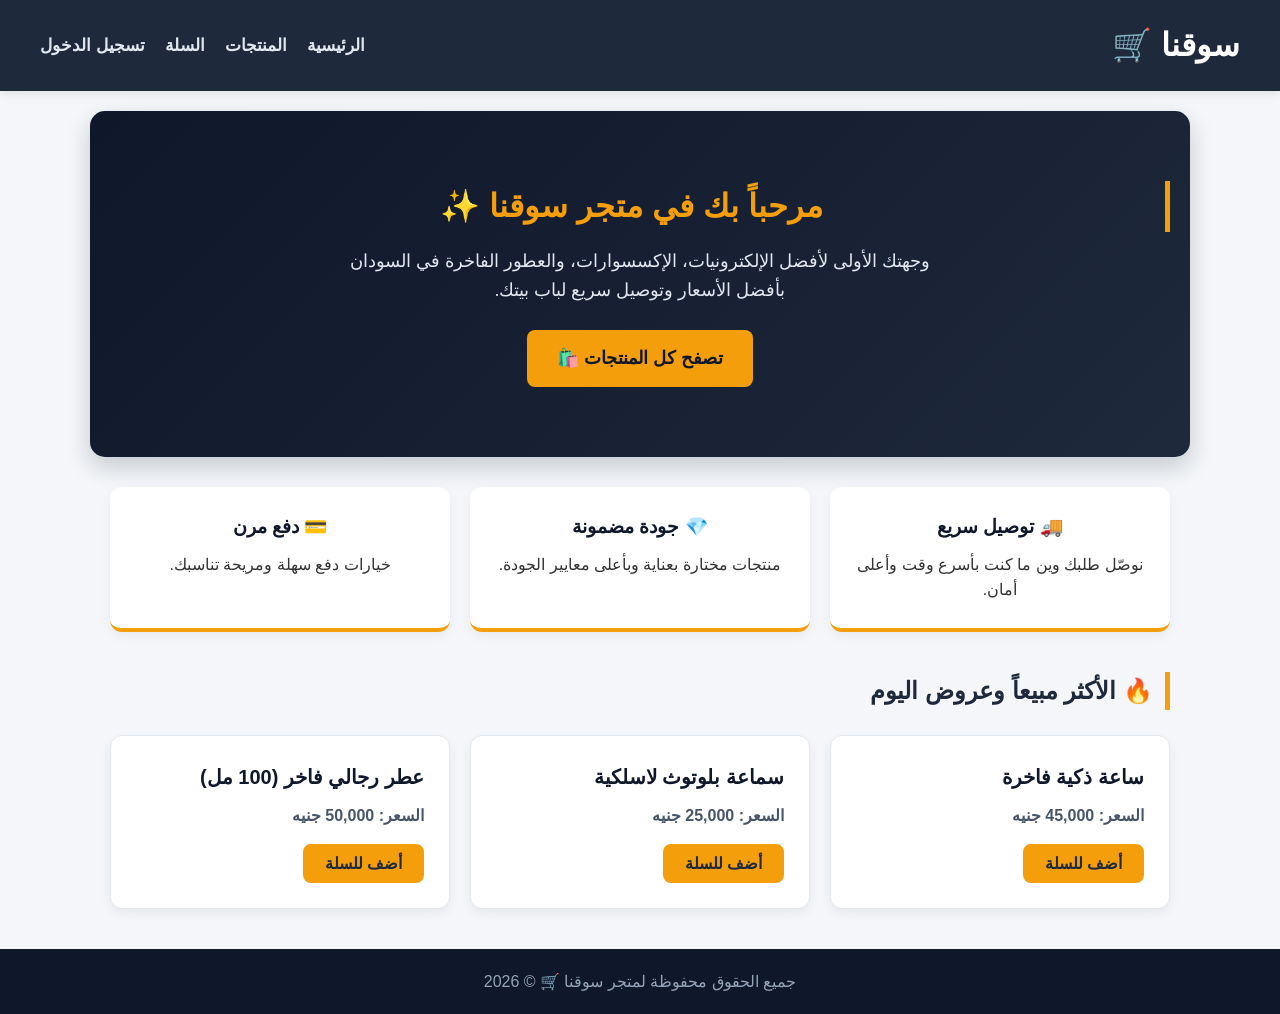
<file: index.html>
<!DOCTYPE html>
<html lang="ar" dir="rtl">
<head>
    <meta charset="UTF-8">
    <meta name="viewport" content="width=device-width, initial-scale=1.0">
    <title>سوقنا - الرئيسية</title>
    <link rel="stylesheet" href="style.css">
</head>
<body>
    <header>
        <h1>سوقنا 🛒</h1>
        <nav>
            <a href="index.html">الرئيسية</a>
            <a href="products.html">المنتجات</a>
            <a href="cart.html">السلة</a>
            <a href="login.html">تسجيل الدخول</a>
        </nav>
    </header>

    <!-- الواجهة الترحيبية (Hero Section) -->
    <section class="hero">
        <h2>مرحباً بك في متجر سوقنا ✨</h2>
        <p>وجهتك الأولى لأفضل الإلكترونيات، الإكسسوارات، والعطور الفاخرة في السودان بأفضل الأسعار وتوصيل سريع لباب بيتك.</p>
        <a href="products.html" class="hero-btn">تصفح كل المنتجات 🛍️</a>
    </section>

    <!-- مميزات المتجر -->
    <section class="features">
        <div class="feature-box">
            <h3>🚚 توصيل سريع</h3>
            <p>نوصّل طلبك وين ما كنت بأسرع وقت وأعلى أمان.</p>
        </div>
        <div class="feature-box">
            <h3>💎 جودة مضمونة</h3>
            <p>منتجات مختارة بعناية وبأعلى معايير الجودة.</p>
        </div>
        <div class="feature-box">
            <h3>💳 دفع مرن</h3>
            <p>خيارات دفع سهلة ومريحة تناسبك.</p>
        </div>
    </section>

    <!-- عروض اليوم / منتجات مميزة -->
    <section>
        <h2>🔥 الأكثر مبيعاً وعروض اليوم</h2>
        <div class="products-grid">
            <div class="product">
                <h3>ساعة ذكية فاخرة</h3>
                <p>السعر: 45,000 جنيه</p>
                <button onclick="addToCart('ساعة ذكية فاخرة', 45000)">أضف للسلة</button>
            </div>

            <div class="product">
                <h3>سماعة بلوتوث لاسلكية</h3>
                <p>السعر: 25,000 جنيه</p>
                <button onclick="addToCart('سماعة بلوتوث لاسلكية', 25000)">أضف للسلة</button>
            </div>

            <div class="product">
                <h3>عطر رجالي فاخر (100 مل)</h3>
                <p>السعر: 50,000 جنيه</p>
                <button onclick="addToCart('عطر رجالي فاخر (100 مل)', 50000)">أضف للسلة</button>
            </div>
        </div>
    </section>

    <footer style="background-color: #0f172a; color: #94a3b8; text-align: center; padding: 20px; margin-top: 40px;">
        <p>جميع الحقوق محفوظة لمتجر سوقنا 🛒 © 2026</p>
    </footer>

    <!-- ربط الجافاسكريبت عشان أزرار العروض تشتغل -->
    <script src="script.js"></script>
</body>
</html>
</file>
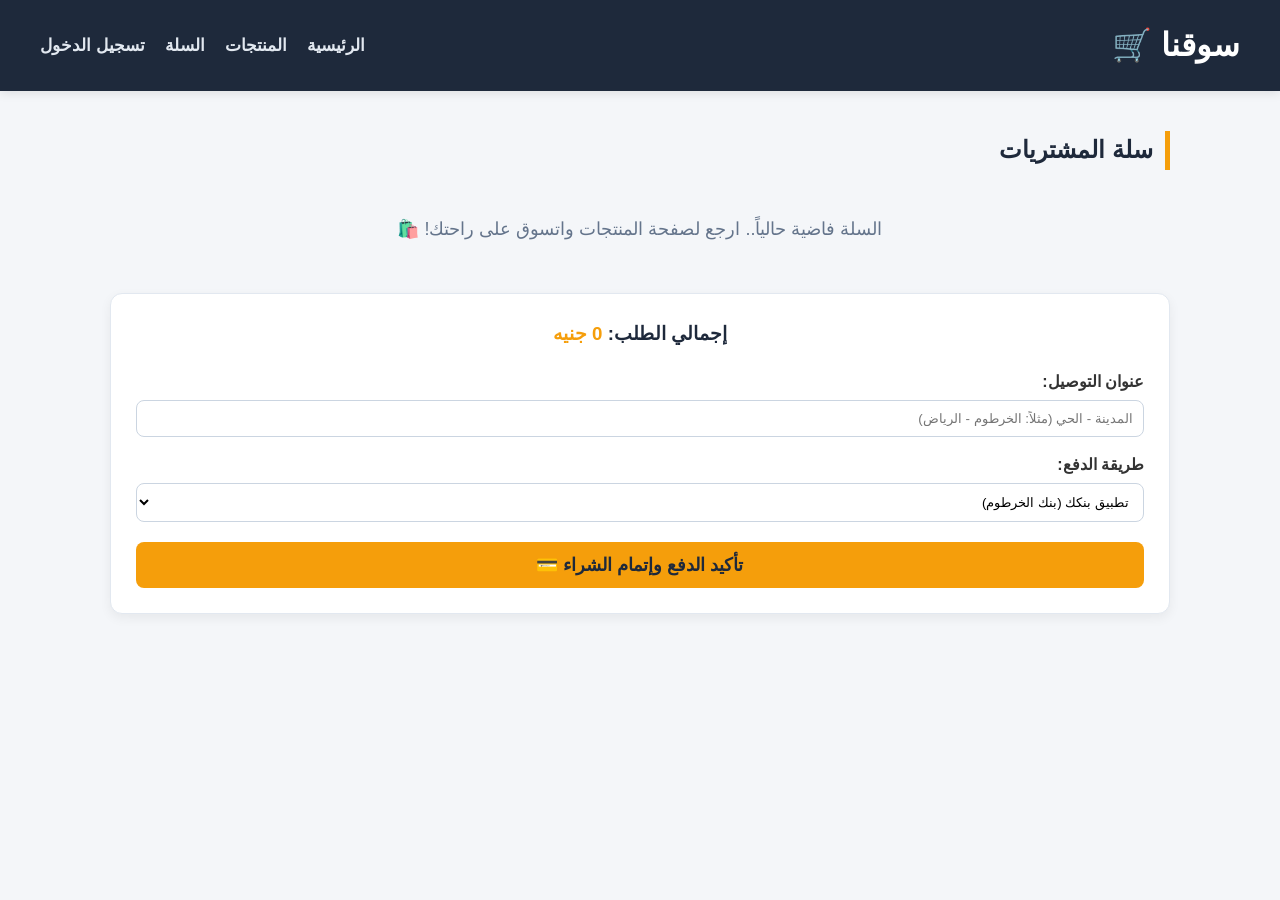
<file: cart.html>
<!DOCTYPE html>
<html lang="ar" dir="rtl">
<head>
    <meta charset="UTF-8">
    <meta name="viewport" content="width=device-width, initial-scale=1.0">
    <title>سوقنا - سلة الشراء</title>
    <link rel="stylesheet" href="style.css">
</head>
<body>
    <header>
        <h1>سوقنا 🛒</h1>
        <nav>
            <a href="index.html">الرئيسية</a>
            <a href="products.html">المنتجات</a>
            <a href="cart.html">السلة</a>
            <a href="login.html" id="user-nav">تسجيل الدخول</a>
        </nav>
    </header>

    <section>
        <h2>سلة المشتريات</h2>
        
        <div class="cart-container">
            <div id="cart-items"></div>

            <!-- صندوق الدفع الوهمي وإتمام الطلب -->
            <div style="background-color: #ffffff; border-radius: 12px; padding: 25px; margin-top: 30px; box-shadow: 0 4px 12px rgba(0, 0, 0, 0.06); border: 1px solid #e2e8f0;">
                <h3 style="margin-bottom: 20px; color: #1e293b; text-align: center;">إجمالي الطلب: <span id="cart-total" style="color: #f59e0b;">0</span> <span style="color: #f59e0b;">جنيه</span></h3>
                
                <div style="margin-bottom: 15px;">
                    <label style="display: block; margin-bottom: 5px; font-weight: bold;">عنوان التوصيل:</label>
                    <input type="text" id="delivery-address" placeholder="المدينة - الحي (مثلاً: الخرطوم - الرياض)" style="width: 100%; padding: 10px; border: 1px solid #cbd5e1; border-radius: 8px;">
                </div>

                <div style="margin-bottom: 20px;">
                    <label style="display: block; margin-bottom: 5px; font-weight: bold;">طريقة الدفع:</label>
                    <select id="payment-method" style="width: 100%; padding: 10px; border: 1px solid #cbd5e1; border-radius: 8px; background: white;">
                        <option value="بنكك (بنك الخرطوم)">تطبيق بنكك (بنك الخرطوم)</option>
                        <option value="فوري (بنك فيصل)">تطبيق فوري (بنك فيصل)</option>
                        <option value="الدفع عند الاستلام">الدفع كاش عند الاستلام</option>
                    </select>
                </div>

                <button onclick="checkout()" style="width: 100%; padding: 12px; font-size: 18px;">تأكيد الدفع وإتمام الشراء 💳</button>
            </div>
        </div>
    </section>

    <script src="script.js"></script>
</body>
</html>
</file>
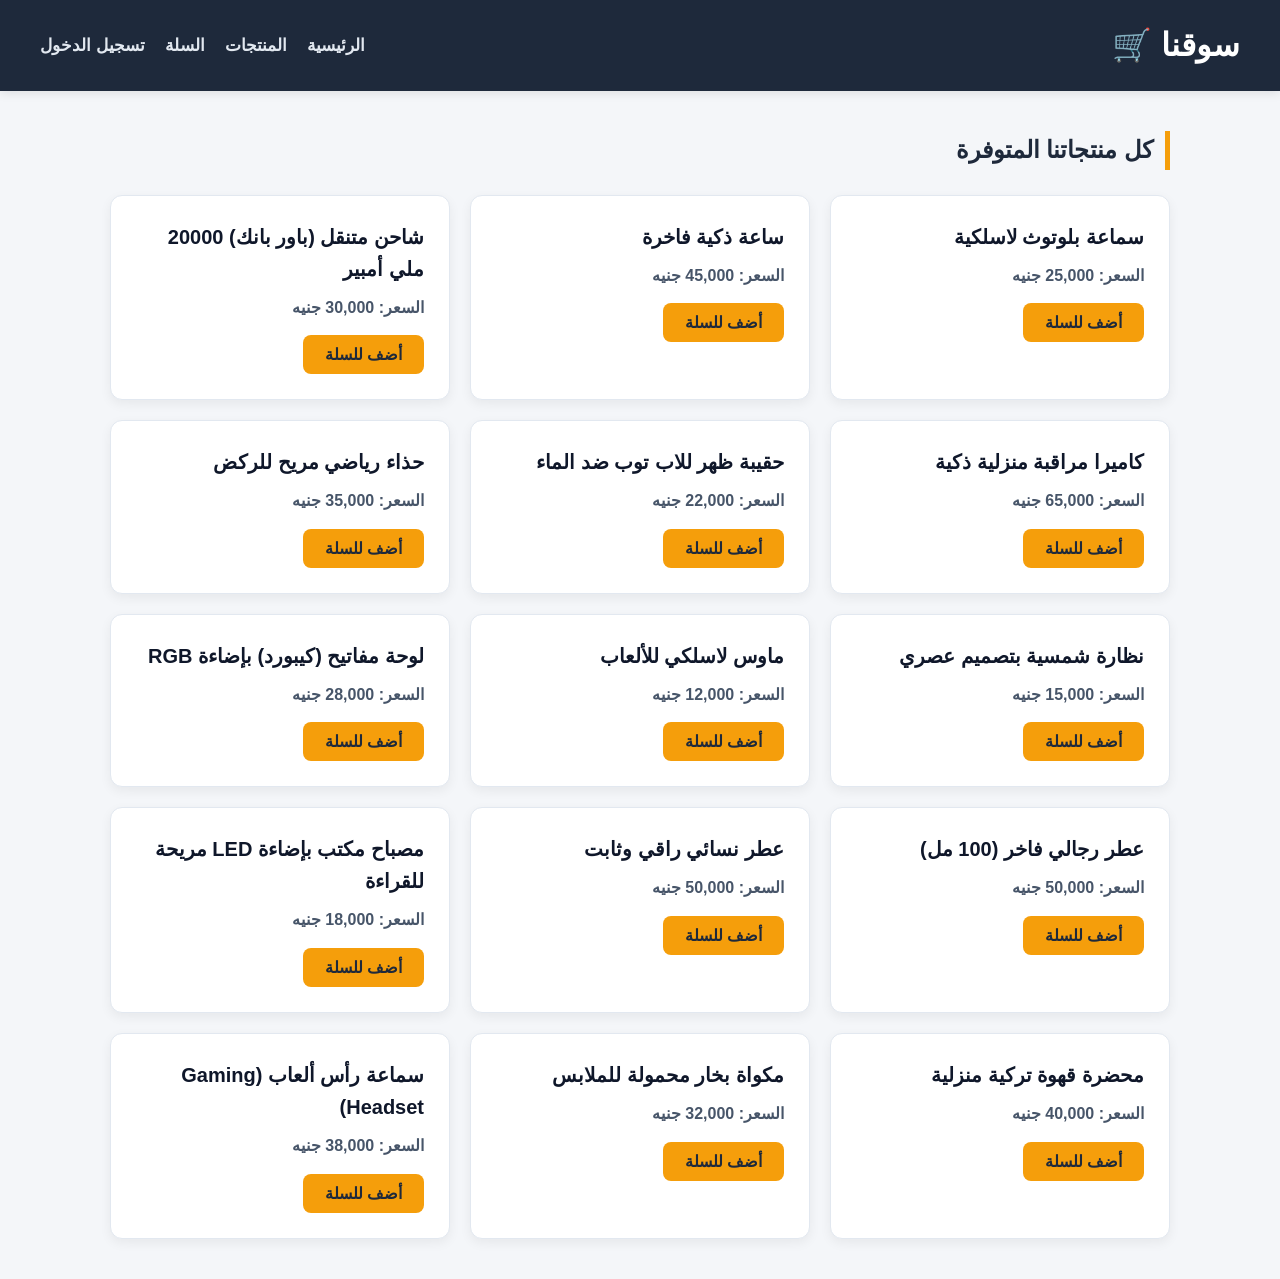
<file: products.html>
<!DOCTYPE html>
<html lang="ar" dir="rtl">
<head>
    <meta charset="UTF-8">
    <meta name="viewport" content="width=device-width, initial-scale=1.0">
    <title>سوقنا - المنتجات</title>
    <link rel="stylesheet" href="style.css">
</head>
<body>
    <header>
        <h1>سوقنا 🛒</h1>
        <nav>
            <a href="index.html">الرئيسية</a>
            <a href="products.html">المنتجات</a>
            <a href="cart.html">السلة</a>
            <a href="login.html">تسجيل الدخول</a>
        </nav>
    </header>

    <section>
        <h2>كل منتجاتنا المتوفرة</h2>
        
        <div class="products-grid">
            <div class="product">
                <h3>سماعة بلوتوث لاسلكية</h3>
                <p>السعر: 25,000 جنيه</p>
                <button onclick="addToCart('سماعة بلوتوث لاسلكية', 25000)">أضف للسلة</button>
            </div>

            <div class="product">
                <h3>ساعة ذكية فاخرة</h3>
                <p>السعر: 45,000 جنيه</p>
                <button onclick="addToCart('ساعة ذكية فاخرة', 45000)">أضف للسلة</button>
            </div>

            <div class="product">
                <h3>شاحن متنقل (باور بانك) 20000 ملي أمبير</h3>
                <p>السعر: 30,000 جنيه</p>
                <button onclick="addToCart('شاحن متنقل (باور بانك) 20000 ملي أمبير', 30000)">أضف للسلة</button>
            </div>

            <div class="product">
                <h3>كاميرا مراقبة منزلية ذكية</h3>
                <p>السعر: 65,000 جنيه</p>
                <button onclick="addToCart('كاميرا مراقبة منزلية ذكية', 65000)">أضف للسلة</button>
            </div>

            <div class="product">
                <h3>حقيبة ظهر للاب توب ضد الماء</h3>
                <p>السعر: 22,000 جنيه</p>
                <button onclick="addToCart('حقيبة ظهر للاب توب ضد الماء', 22000)">أضف للسلة</button>
            </div>

            <div class="product">
                <h3>حذاء رياضي مريح للركض</h3>
                <p>السعر: 35,000 جنيه</p>
                <button onclick="addToCart('حذاء رياضي مريح للركض', 35000)">أضف للسلة</button>
            </div>

            <div class="product">
                <h3>نظارة شمسية بتصميم عصري</h3>
                <p>السعر: 15,000 جنيه</p>
                <button onclick="addToCart('نظارة شمسية بتصميم عصري', 15000)">أضف للسلة</button>
            </div>

            <div class="product">
                <h3>ماوس لاسلكي للألعاب</h3>
                <p>السعر: 12,000 جنيه</p>
                <button onclick="addToCart('ماوس لاسلكي للألعاب', 12000)">أضف للسلة</button>
            </div>

            <div class="product">
                <h3>لوحة مفاتيح (كيبورد) بإضاءة RGB</h3>
                <p>السعر: 28,000 جنيه</p>
                <button onclick="addToCart('لوحة مفاتيح (كيبورد) بإضاءة RGB', 28000)">أضف للسلة</button>
            </div>

            <div class="product">
                <h3>عطر رجالي فاخر (100 مل)</h3>
                <p>السعر: 50,000 جنيه</p>
                <button onclick="addToCart('عطر رجالي فاخر (100 مل)', 50000)">أضف للسلة</button>
            </div>

            <div class="product">
                <h3>عطر نسائي راقي وثابت</h3>
                <p>السعر: 50,000 جنيه</p>
                <button onclick="addToCart('عطر نسائي راقي وثابت', 50000)">أضف للسلة</button>
            </div>

            <div class="product">
                <h3>مصباح مكتب بإضاءة LED مريحة للقراءة</h3>
                <p>السعر: 18,000 جنيه</p>
                <button onclick="addToCart('مصباح مكتب بإضاءة LED مريحة للقراءة', 18000)">أضف للسلة</button>
            </div>

            <div class="product">
                <h3>محضرة قهوة تركية منزلية</h3>
                <p>السعر: 40,000 جنيه</p>
                <button onclick="addToCart('محضرة قهوة تركية منزلية', 40000)">أضف للسلة</button>
            </div>

            <div class="product">
                <h3>مكواة بخار محمولة للملابس</h3>
                <p>السعر: 32,000 جنيه</p>
                <button onclick="addToCart('مكواة بخار محمولة للملابس', 32000)">أضف للسلة</button>
            </div>

            <div class="product">
                <h3>سماعة رأس ألعاب (Gaming Headset)</h3>
                <p>السعر: 38,000 جنيه</p>
                <button onclick="addToCart('سماعة رأس ألعاب (Gaming Headset)', 38000)">أضف للسلة</button>
            </div>
        </div>
    </section>

    <!-- ربط ملف الجافاسكريبت الأساسي -->
    <script src="script.js"></script>
</body>
</html>
</file>
<file: style.css>
/* إعدادات عامة للصفحة والخطوط */
* {
    box-sizing: border-box;
    margin: 0;
    padding: 0;
    font-family: 'Segoe UI', Tahoma, Geneva, Verdana, sans-serif;
}

body {
    background-color: #f4f6f9;
    color: #333;
    line-height: 1.6;
}

/* تنسيق الهيدر والقائمة العلوية */
header {
    background-color: #1e293b; /* كحلي فخم */
    color: #ffffff;
    padding: 20px 40px;
    display: flex;
    justify-content: space-between;
    align-items: center;
    box-shadow: 0 2px 10px rgba(0, 0, 0, 0.1);
    direction: rtl; /* ضمان اتجاه العناصر بالعربي */
}

nav {
    display: flex;
    gap: 20px; /* مسافة متساوية بين الروابط */
}

nav a {
    color: #e2e8f0;
    text-decoration: none;
    font-size: 17px;
    font-weight: bold;
    transition: color 0.3s ease;
    margin-right: 0; /* إلغاء الهامش القديم واستبداله بـ gap */
}

/* تنسيق قسم المحتوى */
section {
    max-width: 1100px;
    margin: 40px auto;
    padding: 0 20px;
}

section h2 {
    font-size: 24px;
    margin-bottom: 25px;
    color: #1e293b;
    border-right: 5px solid #f59e0b;
    padding-right: 12px;
}

/* تنسيق بطاقة المنتج */
.product {
    background-color: #ffffff;
    border-radius: 12px;
    padding: 25px;
    margin-bottom: 20px;
    box-shadow: 0 4px 12px rgba(0, 0, 0, 0.06);
    border: 1px solid #e2e8f0;
    transition: transform 0.2s ease, box-shadow 0.2s ease;
}

.product:hover {
    transform: translateY(-4px);
    box-shadow: 0 8px 20px rgba(0, 0, 0, 0.1);
}

.product h3 {
    font-size: 20px;
    color: #0f172a;
    margin-bottom: 10px;
}

.product p {
    font-size: 16px;
    color: #475569;
    margin-bottom: 15px;
    font-weight: 600;
}

/* تنسيق الأزرار */
button {
    background-color: #f59e0b;
    color: #1e293b;
    border: none;
    padding: 10px 22px;
    font-size: 16px;
    font-weight: bold;
    border-radius: 8px;
    cursor: pointer;
    transition: background-color 0.3s ease, transform 0.1s ease;
}

button:hover {
    background-color: #d97706;
    color: #ffffff;
}

button:active {
    transform: scale(0.97);
}
/* تنسيق شبكة عرض المنتجات (Grid) */
.products-grid {
    display: grid;
    grid-template-columns: repeat(auto-fill, minmax(260px, 1fr));
    gap: 20px;
}

/* تعديل بسيط على الكرت عشان يتناسق مع الشبكة */
.products-grid .product {
    margin-bottom: 0;
    justify-content: space-between;
}
/* تنسيق الواجهة الترحيبية (Hero Section) */
.hero {
    background: linear-gradient(135deg, #0f172a 0%, #1e293b 100%);
    color: #ffffff;
    text-align: center;
    padding: 70px 20px;
    border-radius: 15px;
    margin: 20px auto;
    max-width: 1100px;
    box-shadow: 0 10px 25px rgba(15, 23, 42, 0.2);
}

.hero h2 {
    color: #f59e0b;
    font-size: 32px;
    margin-bottom: 15px;
}

.hero p {
    font-size: 18px;
    color: #e2e8f0;
    max-width: 600px;
    margin: 0 auto 25px auto;
    line-height: 1.6;
}

.hero-btn {
    display: inline-block;
    background-color: #f59e0b;
    color: #0f172a;
    padding: 14px 30px;
    font-size: 18px;
    font-weight: bold;
    text-decoration: none;
    border-radius: 8px;
    transition: 0.3s;
}

.hero-btn:hover {
    background-color: #d97706;
    transform: translateY(-2px);
}

/* تنسيق قسم المميزات */
.features {
    display: grid;
    grid-template-columns: repeat(auto-fit, minmax(250px, 1fr));
    gap: 20px;
    max-width: 1100px;
    margin: 30px auto;
}

.feature-box {
    background-color: #ffffff;
    padding: 25px;
    border-radius: 12px;
    text-align: center;
    box-shadow: 0 4px 12px rgba(0, 0, 0, 0.05);
    border-bottom: 4px solid #f59e0b;
}

.feature-box h3 {
    color: #0f172a;
    margin-bottom: 10px;
}
</file>
